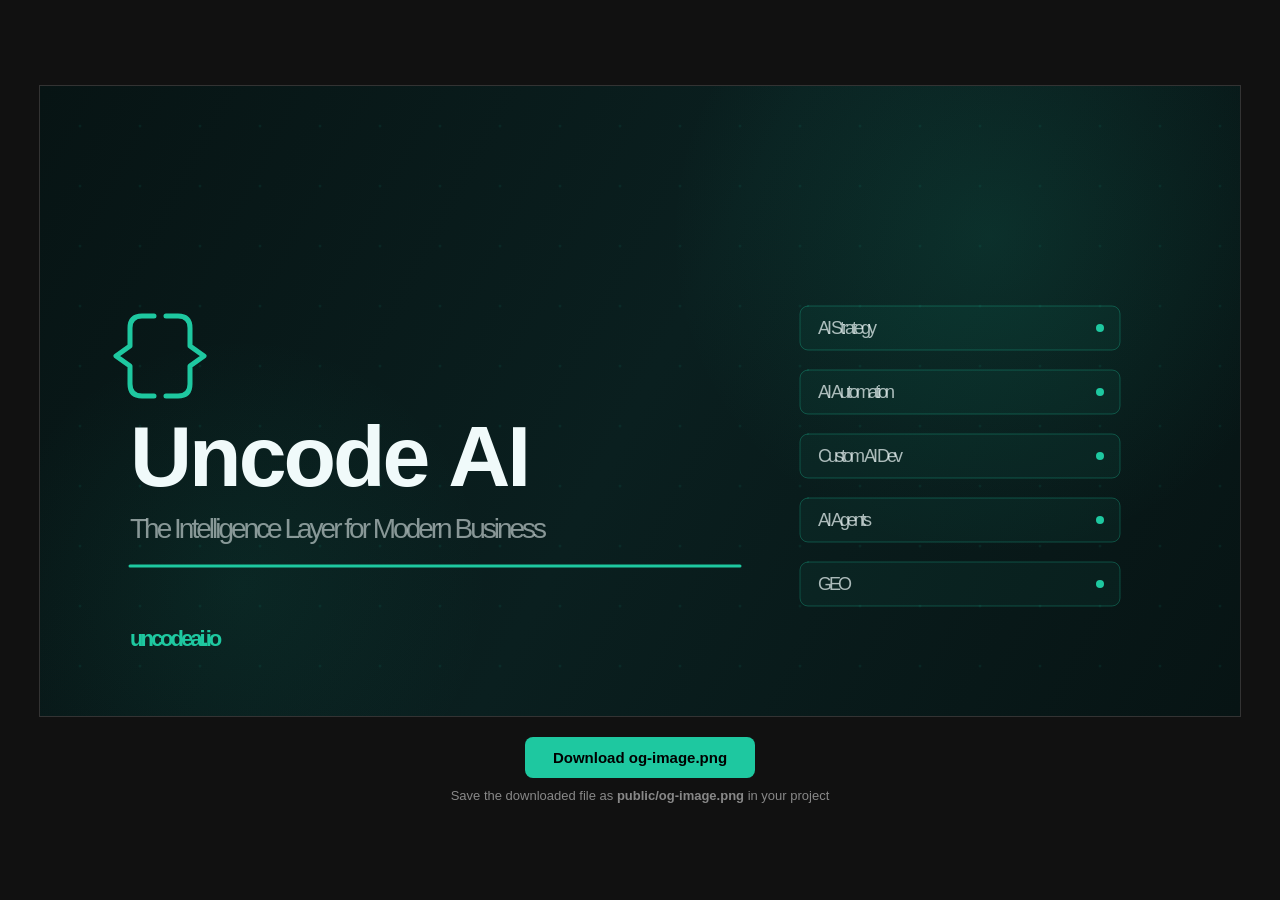
<file: public/og-image.html>
<!DOCTYPE html>
<html>
<head>
<meta charset="UTF-8">
<title>OG Image Generator — Uncode AI</title>
<style>
  body { margin: 0; background: #111; display: flex; flex-direction: column; align-items: center; justify-content: center; min-height: 100vh; font-family: sans-serif; }
  canvas { border: 1px solid #333; }
  button { margin-top: 20px; padding: 12px 28px; background: #1ec8a0; color: #000; border: none; border-radius: 8px; font-size: 15px; font-weight: 600; cursor: pointer; }
  p { color: #888; font-size: 13px; margin-top: 10px; }
</style>
</head>
<body>
<canvas id="og" width="1200" height="630"></canvas>
<button onclick="download()">Download og-image.png</button>
<p>Save the downloaded file as <strong>public/og-image.png</strong> in your project</p>
<script>
const canvas = document.getElementById('og');
const ctx = canvas.getContext('2d');

// Background gradient
const bg = ctx.createLinearGradient(0, 0, 1200, 630);
bg.addColorStop(0, '#071414');
bg.addColorStop(0.5, '#0a1f1f');
bg.addColorStop(1, '#071414');
ctx.fillStyle = bg;
ctx.fillRect(0, 0, 1200, 630);

// Grid dots
ctx.fillStyle = 'rgba(30, 200, 160, 0.08)';
for (let x = 40; x < 1200; x += 60) {
  for (let y = 40; y < 630; y += 60) {
    ctx.beginPath();
    ctx.arc(x, y, 1.5, 0, Math.PI * 2);
    ctx.fill();
  }
}

// Glow circle top-right
const glow = ctx.createRadialGradient(950, 150, 0, 950, 150, 320);
glow.addColorStop(0, 'rgba(30, 200, 160, 0.12)');
glow.addColorStop(1, 'rgba(30, 200, 160, 0)');
ctx.fillStyle = glow;
ctx.fillRect(0, 0, 1200, 630);

// Bottom-left glow
const glow2 = ctx.createRadialGradient(200, 500, 0, 200, 500, 250);
glow2.addColorStop(0, 'rgba(30, 200, 160, 0.07)');
glow2.addColorStop(1, 'rgba(30, 200, 160, 0)');
ctx.fillStyle = glow2;
ctx.fillRect(0, 0, 1200, 630);

// Logo brackets
ctx.strokeStyle = '#1ec8a0';
ctx.lineWidth = 5;
ctx.lineCap = 'round';
ctx.lineJoin = 'round';

// Left bracket {
const lx = 90, ly = 230, s = 80;
ctx.beginPath();
ctx.moveTo(lx + 24, ly);
ctx.lineTo(lx + 12, ly);
ctx.quadraticCurveTo(lx, ly, lx, ly + 12);
ctx.lineTo(lx, ly + s/2 - 10);
ctx.quadraticCurveTo(lx - 14, ly + s/2, lx - 14, ly + s/2);
ctx.quadraticCurveTo(lx - 14, ly + s/2, lx, ly + s/2 + 10);
ctx.lineTo(lx, ly + s - 12);
ctx.quadraticCurveTo(lx, ly + s, lx + 12, ly + s);
ctx.lineTo(lx + 24, ly + s);
ctx.stroke();

// Right bracket }
const rx = lx + 60;
ctx.beginPath();
ctx.moveTo(rx - 24, ly);
ctx.lineTo(rx - 12, ly);
ctx.quadraticCurveTo(rx, ly, rx, ly + 12);
ctx.lineTo(rx, ly + s/2 - 10);
ctx.quadraticCurveTo(rx + 14, ly + s/2, rx + 14, ly + s/2);
ctx.quadraticCurveTo(rx + 14, ly + s/2, rx, ly + s/2 + 10);
ctx.lineTo(rx, ly + s - 12);
ctx.quadraticCurveTo(rx, ly + s, rx - 12, ly + s);
ctx.lineTo(rx - 24, ly + s);
ctx.stroke();

// UNCODE AI — main title
ctx.fillStyle = '#f0fafa';
ctx.font = 'bold 86px -apple-system, BlinkMacSystemFont, "Segoe UI", sans-serif';
ctx.letterSpacing = '-3px';
ctx.fillText('Uncode AI', 90, 400);

// Tagline
ctx.fillStyle = 'rgba(240, 250, 250, 0.55)';
ctx.font = '28px -apple-system, BlinkMacSystemFont, "Segoe UI", sans-serif';
ctx.fillText('The Intelligence Layer for Modern Business', 90, 452);

// Teal accent line
ctx.strokeStyle = '#1ec8a0';
ctx.lineWidth = 3;
ctx.beginPath();
ctx.moveTo(90, 480);
ctx.lineTo(700, 480);
ctx.stroke();

// URL bottom
ctx.fillStyle = '#1ec8a0';
ctx.font = '600 22px -apple-system, BlinkMacSystemFont, "Segoe UI", sans-serif';
ctx.fillText('uncodeai.io', 90, 560);

// Right side — service chips
const chips = ['AI Strategy', 'AI Automation', 'Custom AI Dev', 'AI Agents', 'GEO'];
chips.forEach((chip, i) => {
  const cx = 760, cy = 220 + i * 64;
  ctx.strokeStyle = 'rgba(30, 200, 160, 0.3)';
  ctx.lineWidth = 1;
  ctx.beginPath();
  ctx.roundRect(cx, cy, 320, 44, 8);
  ctx.stroke();
  ctx.fillStyle = 'rgba(30, 200, 160, 0.05)';
  ctx.fill();
  ctx.fillStyle = 'rgba(240, 250, 250, 0.7)';
  ctx.font = '500 18px -apple-system, BlinkMacSystemFont, "Segoe UI", sans-serif';
  ctx.fillText(chip, cx + 18, cy + 28);
  // dot
  ctx.fillStyle = '#1ec8a0';
  ctx.beginPath();
  ctx.arc(cx + 300, cy + 22, 4, 0, Math.PI * 2);
  ctx.fill();
});

function download() {
  const a = document.createElement('a');
  a.download = 'og-image.png';
  a.href = canvas.toDataURL('image/png');
  a.click();
}
</script>
</body>
</html>
</file>
